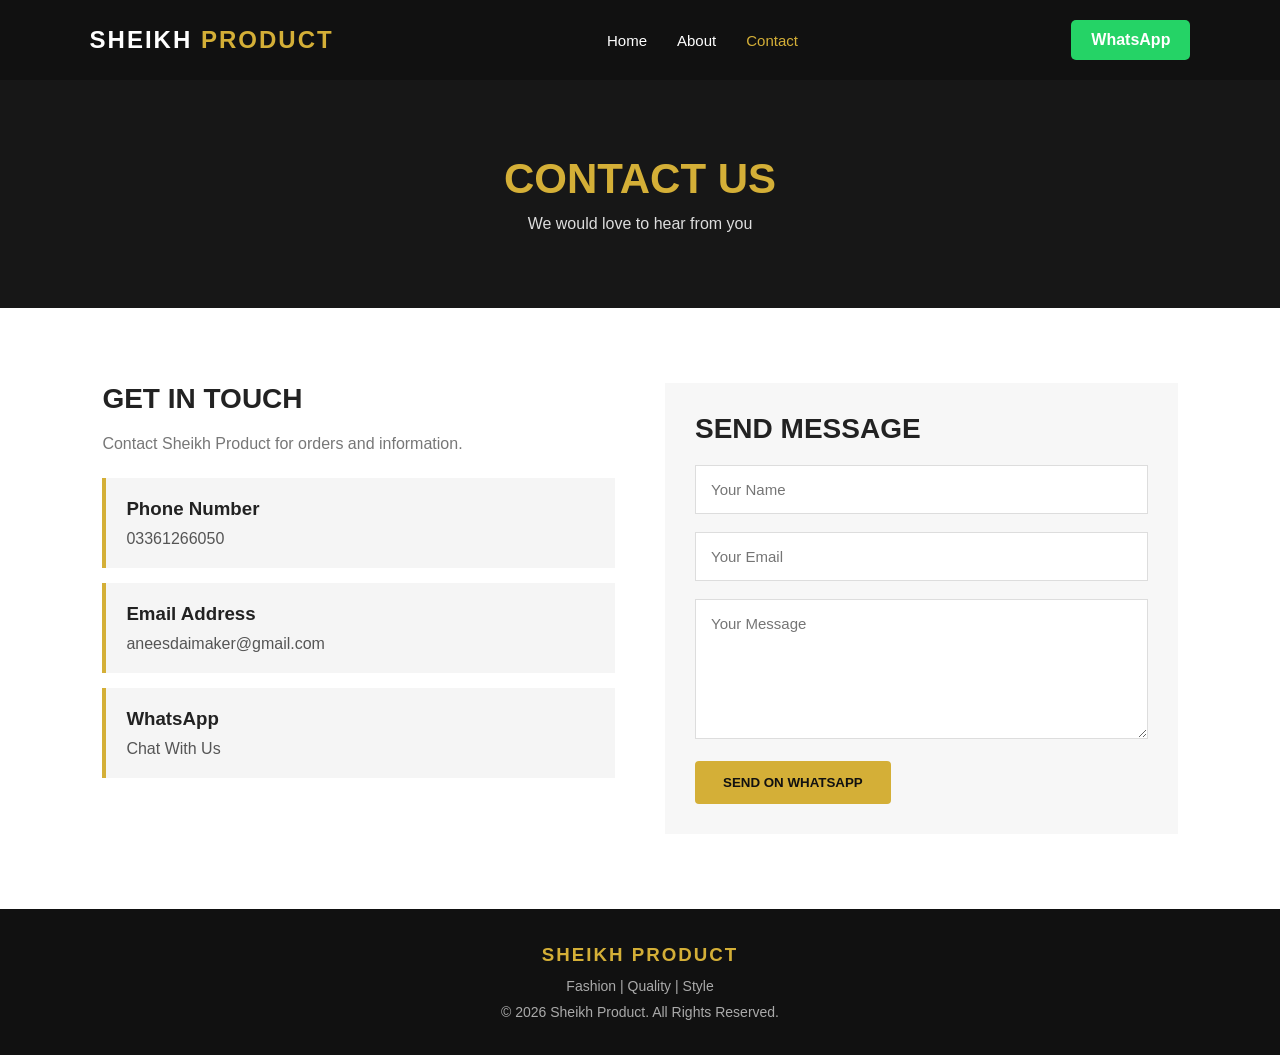
<file: contact.html>
<!DOCTYPE html>
<html lang="en">
<head>
    <meta charset="UTF-8">
    <meta name="viewport" content="width=device-width, initial-scale=1.0">
    <title>Contact | Sheikh Product</title>
    <link rel="stylesheet" href="style.css">
</head>
<body>

<header>
    <div class="logo">SHEIKH <span>PRODUCT</span></div>

    <nav id="navbar">
        <a href="index.html">Home</a>
        <a href="about.html">About</a>
        <a href="contact.html" class="active">Contact</a>
    </nav>

    <a class="whatsapp" href="https://wa.me/923361266050" target="_blank">
        WhatsApp
    </a>

    <div class="menu" onclick="toggleMenu()">☰</div>
</header>

<section class="page-heading">
    <h1>CONTACT US</h1>
    <p>We would love to hear from you</p>
</section>

<section class="contact-section">

    <div class="contact-info">
        <h2>GET IN TOUCH</h2>
        <p>Contact Sheikh Product for orders and information.</p>

        <div class="info-box">
            <h3>Phone Number</h3>
            <a href="tel:03361266050">03361266050</a>
        </div>

        <div class="info-box">
            <h3>Email Address</h3>
            <a href="mailto:aneesdaimaker@gmail.com">
                aneesdaimaker@gmail.com
            </a>
        </div>

        <div class="info-box">
            <h3>WhatsApp</h3>
            <a href="https://wa.me/923361266050" target="_blank">
                Chat With Us
            </a>
        </div>
    </div>

    <div class="contact-form">
        <h2>SEND MESSAGE</h2>

        <form id="contactForm">
            <input type="text" id="name"
                placeholder="Your Name" required>

            <input type="email" id="email"
                placeholder="Your Email" required>

            <textarea id="message"
                placeholder="Your Message" required></textarea>

            <button type="submit" class="btn">
                SEND ON WHATSAPP
            </button>
        </form>
    </div>

</section>

<footer>
    <h3>SHEIKH PRODUCT</h3>
    <p>Fashion | Quality | Style</p>
    <p>© 2026 Sheikh Product. All Rights Reserved.</p>
</footer>

<script src="script.js"></script>
</body>
</html>
</file>
<file: style.css>
* {
    margin: 0;
    padding: 0;
    box-sizing: border-box;
    font-family: Arial, sans-serif;
}

body {
    background: #fff;
    color: #222;
}

header {
    background: #111;
    color: white;
    padding: 20px 7%;
    display: flex;
    justify-content: space-between;
    align-items: center;
    position: sticky;
    top: 0;
    z-index: 1000;
}

.logo {
    font-size: 24px;
    font-weight: bold;
    letter-spacing: 2px;
}

.logo span {
    color: #d4af37;
}

nav {
    display: flex;
    gap: 30px;
}

nav a {
    color: white;
    text-decoration: none;
    font-size: 15px;
    transition: 0.3s;
}

nav a:hover,
nav a.active {
    color: #d4af37;
}

.whatsapp {
    background: #25d366;
    color: white;
    padding: 11px 20px;
    text-decoration: none;
    border-radius: 5px;
    font-weight: bold;
}

.menu {
    display: none;
    font-size: 27px;
    cursor: pointer;
}

/* HOME PAGE */

.hero {
    min-height: 550px;
    display: flex;
    align-items: center;
    padding: 60px 8%;
    background:
    linear-gradient(90deg, rgba(0,0,0,.85), rgba(0,0,0,.2)),
    url("https://images.unsplash.com/photo-1483985988355-763728e1935b?w=1600")
    center/cover;
    color: white;
}

.hero-content {
    max-width: 550px;
}

.small-title {
    color: #d4af37;
    letter-spacing: 3px;
    margin-bottom: 20px;
}

.hero h1 {
    font-size: 65px;
    line-height: 1.1;
    margin-bottom: 20px;
}

.hero p {
    line-height: 1.8;
    margin-bottom: 25px;
}

.btn {
    display: inline-block;
    background: #d4af37;
    color: #111;
    padding: 14px 28px;
    border: none;
    text-decoration: none;
    font-weight: bold;
    cursor: pointer;
    border-radius: 4px;
    transition: 0.3s;
}

.btn:hover {
    background: #111;
    color: white;
}

.products {
    padding: 70px 8%;
    text-align: center;
}

.products h2 {
    font-size: 35px;
}

.section-text {
    color: #777;
    margin: 12px 0 40px;
}

.product-container {
    display: grid;
    grid-template-columns: repeat(3, 1fr);
    gap: 25px;
}

.product-card {
    padding-bottom: 20px;
    box-shadow: 0 3px 15px rgba(0,0,0,.1);
    transition: .3s;
}

.product-card:hover {
    transform: translateY(-8px);
}

.product-img {
    height: 300px;
    background-size: cover;
    background-position: center;
}

.img1 {
    background-image: url("https://images.unsplash.com/photo-1617137968427-85924c800a22?w=700");
}

.img2 {
    background-image: url("https://images.unsplash.com/photo-1529139574466-a303027c1d8b?w=700");
}

.img3 {
    background-image: url("https://images.unsplash.com/photo-1515886657613-9f3515b0c78f?w=700");
}

.img4 {
    background-image: url("https://encrypted-tbn0.gstatic.com/images?q=tbn:ANd9GcQ3hB_q9WQDW295UR0Nc1MKExKzcfG7xS-8yyS7xA8W2Q&s=10");
}

.product-card h3 {
    margin: 18px 0 10px;
}

.product-card p {
    color: #777;
}

.banner {
    background: #111;
    color: white;
    text-align: center;
    padding: 65px 20px;
}

.banner h2 {
    font-size: 35px;
    margin-bottom: 15px;
}

.banner p {
    margin-bottom: 25px;
}

/* ABOUT AND CONTACT PAGE */

.page-heading {
    background: #171717;
    color: white;
    text-align: center;
    padding: 75px 20px;
}

.page-heading h1 {
    font-size: 42px;
    color: #d4af37;
    margin-bottom: 12px;
}

.page-heading p {
    color: #ddd;
}

.about-section {
    padding: 80px 8%;
    display: grid;
    grid-template-columns: 1fr 1fr;
    align-items: center;
    gap: 50px;
}

.about-image {
    height: 420px;
    background: url("https://encrypted-tbn0.gstatic.com/images?q=tbn:ANd9GcQ2HWsiqJc3kOHGqEjqdjQAZSJ5vZRzywcvHfcBmpj_X6kLFMMiTLl8h26Q&s=10")
    center/cover;
}

.about-content h2 {
    font-size: 30px;
    margin-bottom: 20px;
}

.about-content p {
    color: #666;
    line-height: 1.9;
    margin-bottom: 17px;
}

/* CONTACT PAGE */

.contact-section {
    padding: 75px 8%;
    display: grid;
    grid-template-columns: 1fr 1fr;
    gap: 50px;
}

.contact-info h2,
.contact-form h2 {
    font-size: 28px;
    margin-bottom: 20px;
}

.contact-info > p {
    color: #777;
    margin-bottom: 25px;
}

.info-box {
    background: #f5f5f5;
    padding: 20px;
    margin-bottom: 15px;
    border-left: 4px solid #d4af37;
}

.info-box h3 {
    margin-bottom: 10px;
}

.info-box a {
    color: #555;
    text-decoration: none;
}

.info-box a:hover {
    color: #d4af37;
}

.contact-form {
    background: #f7f7f7;
    padding: 30px;
}

.contact-form input,
.contact-form textarea {
    width: 100%;
    padding: 15px;
    margin-bottom: 18px;
    border: 1px solid #ddd;
    outline: none;
    font-size: 15px;
}

.contact-form textarea {
    height: 140px;
    resize: vertical;
}

.contact-form input:focus,
.contact-form textarea:focus {
    border-color: #d4af37;
}

/* FOOTER */

footer {
    background: #111;
    color: white;
    text-align: center;
    padding: 35px 15px;
}

footer h3 {
    color: #d4af37;
    letter-spacing: 2px;
    margin-bottom: 12px;
}

footer p {
    color: #aaa;
    margin-top: 10px;
    font-size: 14px;
}

/* MOBILE RESPONSIVE */

@media (max-width: 768px) {

    header {
        padding: 18px 5%;
    }

    .logo {
        font-size: 19px;
    }

    nav {
        display: none;
        position: absolute;
        top: 70px;
        left: 0;
        width: 100%;
        background: #111;
        flex-direction: column;
        text-align: center;
        padding: 25px;
        gap: 22px;
    }

    nav.show {
        display: flex;
    }

    .menu {
        display: block;
    }

    header .whatsapp {
        display: none;
    }

    .hero {
        min-height: 450px;
    }

    .hero h1 {
        font-size: 43px;
    }

    .product-container {
        grid-template-columns: 1fr;
    }

    .about-section,
    .contact-section {
        grid-template-columns: 1fr;
        padding: 45px 6%;
    }

    .about-image {
        height: 300px;
    }

    .page-heading h1 {
        font-size: 34px;
    }

    .banner h2 {
        font-size: 27px;
    }
}
</file>
